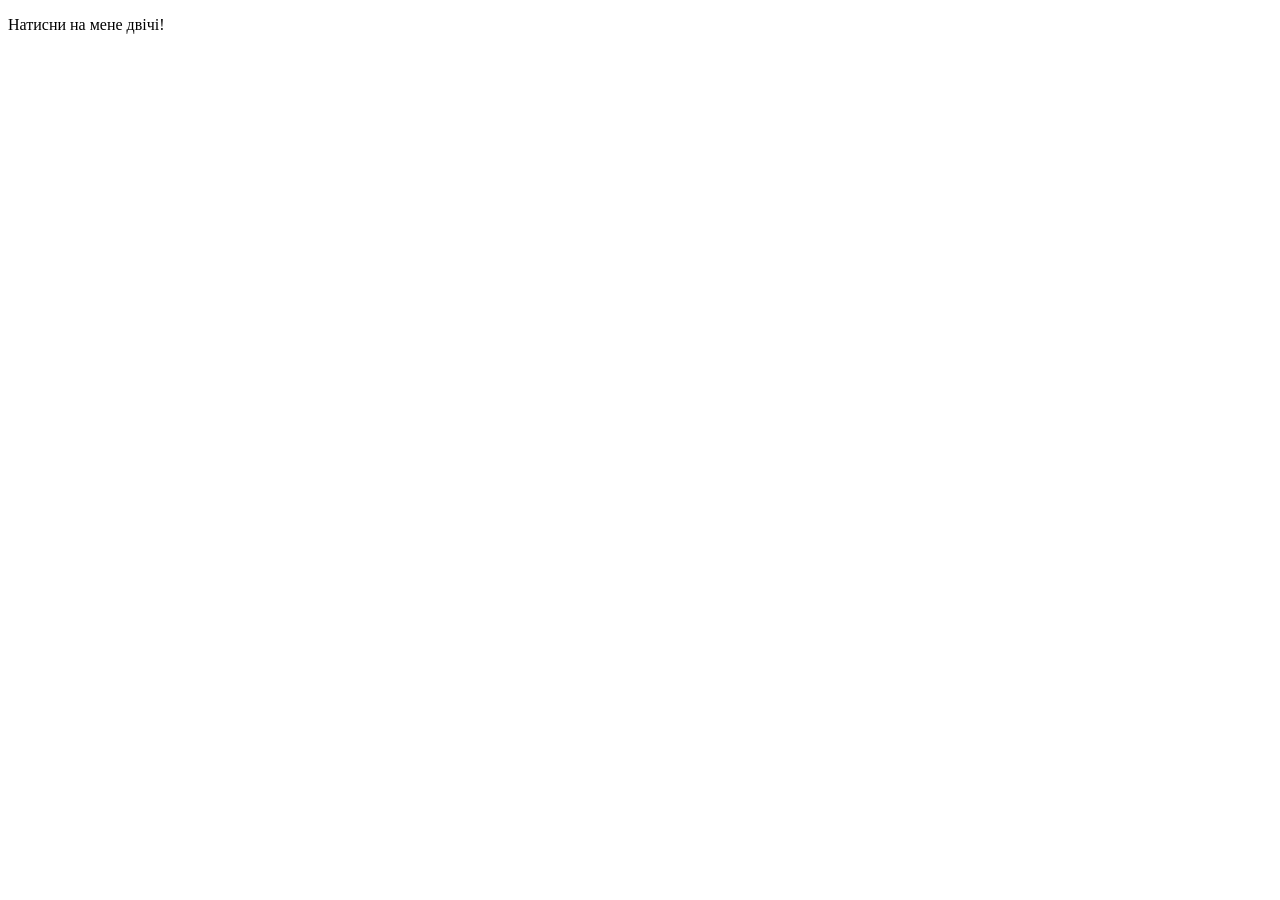
<file: index.html>
<!DOCTYPE html>
<html lang="uk">
<head>
    <meta charset="UTF-8">
    <title>Лабораторна робота №1</title>
</head>
<body>
    <p id="target">Натисни на мене двічі!</p>

    <script src="script.js"></script>
</body>
</html>
</file>
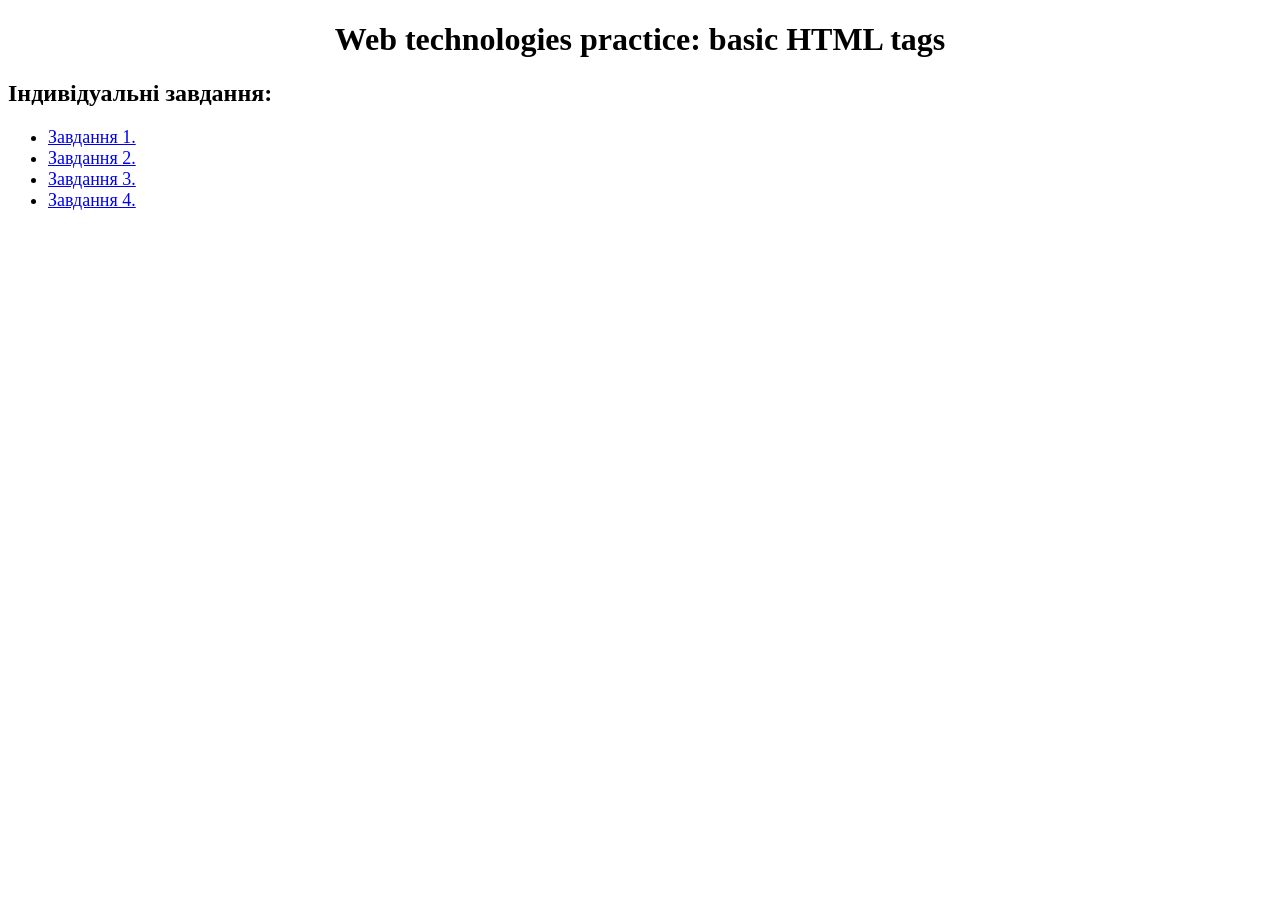
<file: Laba3/index.html>
<!doctype html>
<html lang="uk">
<head>
  <meta charset="UTF-8">
  <meta name="viewport"
        content="width=device-width, user-scalable=no, initial-scale=1.0, maximumscale=1.0, minimum-scale=1.0">
  <meta http-equiv="X-UA-Compatible" content="ie=edge">
  <title>Web technologies practice: basic HTML tags</title>
</head>
<body>
<header>
  <h1 align="center">Web technologies practice: basic HTML tags</h1>
</header>
<main>
  <h2>Індивідуальні завдання:</h2>
  <font size="4">
  <ul>
    <li><a href="project_parts/table.html" target="_blank">Завдання 1.</a></li>
    <li><a href="project_parts/schedule.html" target="_blank">Завдання 2.</a></li>
    <li><a href="project_parts/questionnaire.html" target="_blank">Завдання 3.</a></li>
    <li><a href="project_parts/map.html" target="_blank">Завдання 4.</a></li>
  </ul>
  </font>
</main>
<footer></footer>
</body>
</html>
</file>
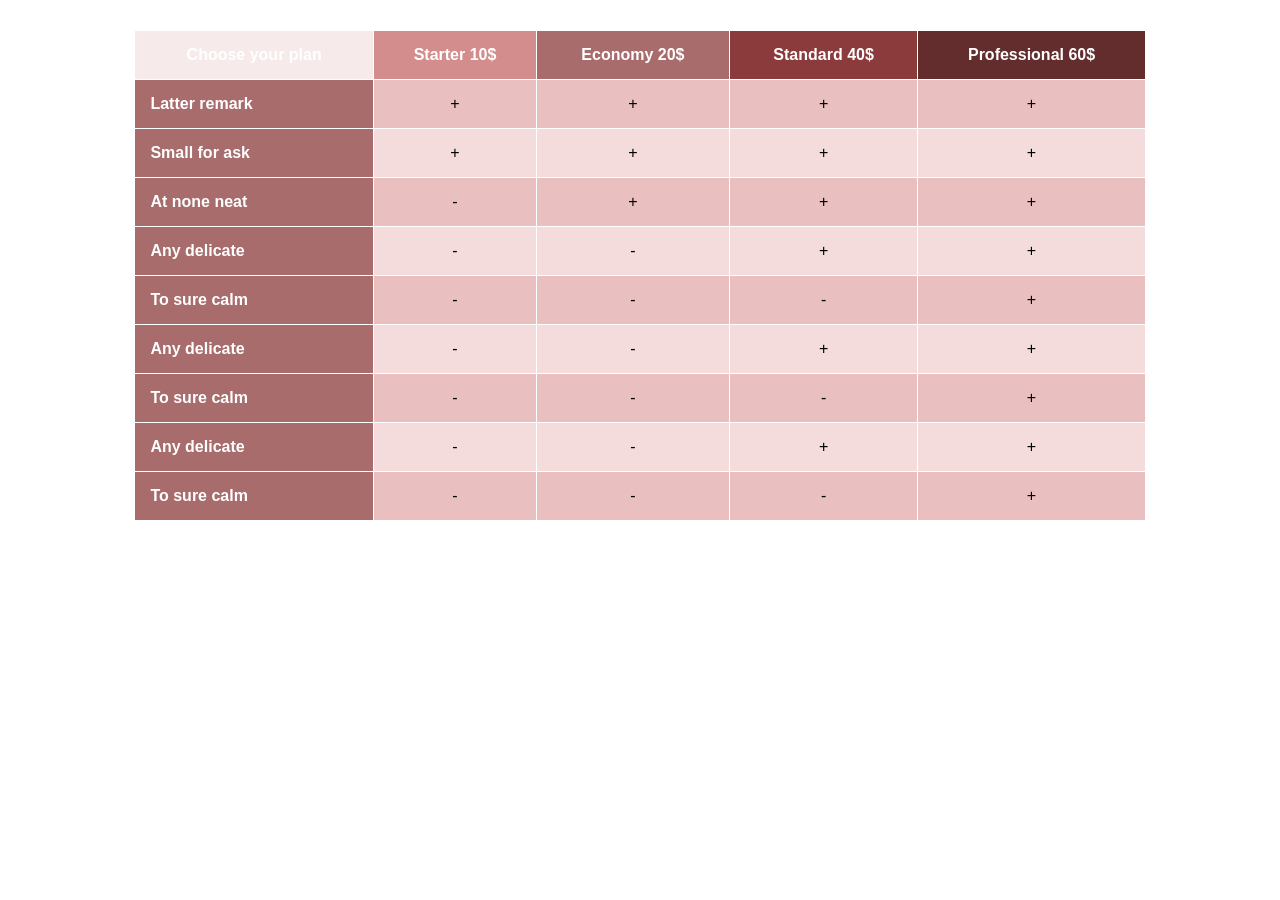
<file: Laba 5/lab5_2.html>
<!DOCTYPE html>
<html lang="uk">
<head>
  <meta charset="UTF-8">
  <title>Лабораторна 5 — Завдання 2</title>
  <link rel="stylesheet" href="style_2.css">
</head>
<body>
<table>
  <thead>
  <tr>
    <th>Choose your plan</th>
    <th>Starter 10$</th>
    <th>Economy 20$</th>
    <th>Standard 40$</th>
    <th>Professional 60$</th>
  </tr>
  </thead>
  <tbody>
  <tr>
    <td>Latter remark</td>
    <td>+</td>
    <td>+</td>
    <td>+</td>
    <td>+</td>
  </tr>
  <tr>
    <td>Small for ask</td>
    <td>+</td>
    <td>+</td>
    <td>+</td>
    <td>+</td>
  </tr>
  <tr>
    <td>At none neat</td>
    <td>-</td>
    <td>+</td>
    <td>+</td>
    <td>+</td>
  </tr>
  <tr>
    <td>Any delicate</td>
    <td>-</td>
    <td>-</td>
    <td>+</td>
    <td>+</td>
  </tr>
  <tr>
    <td>To sure calm</td>
    <td>-</td>
    <td>-</td>
    <td>-</td>
    <td>+</td>
  </tr>
  <tr>
    <td>Any delicate</td>
    <td>-</td>
    <td>-</td>
    <td>+</td>
    <td>+</td>
  </tr>
  <tr>
    <td>To sure calm</td>
    <td>-</td>
    <td>-</td>
    <td>-</td>
    <td>+</td>
  </tr>
  <tr>
    <td>Any delicate</td>
    <td>-</td>
    <td>-</td>
    <td>+</td>
    <td>+</td>
  </tr>
  <tr>
    <td>To sure calm</td>
    <td>-</td>
    <td>-</td>
    <td>-</td>
    <td>+</td>
  </tr>
  </tbody>
</table>
</body>
</html>
</file>
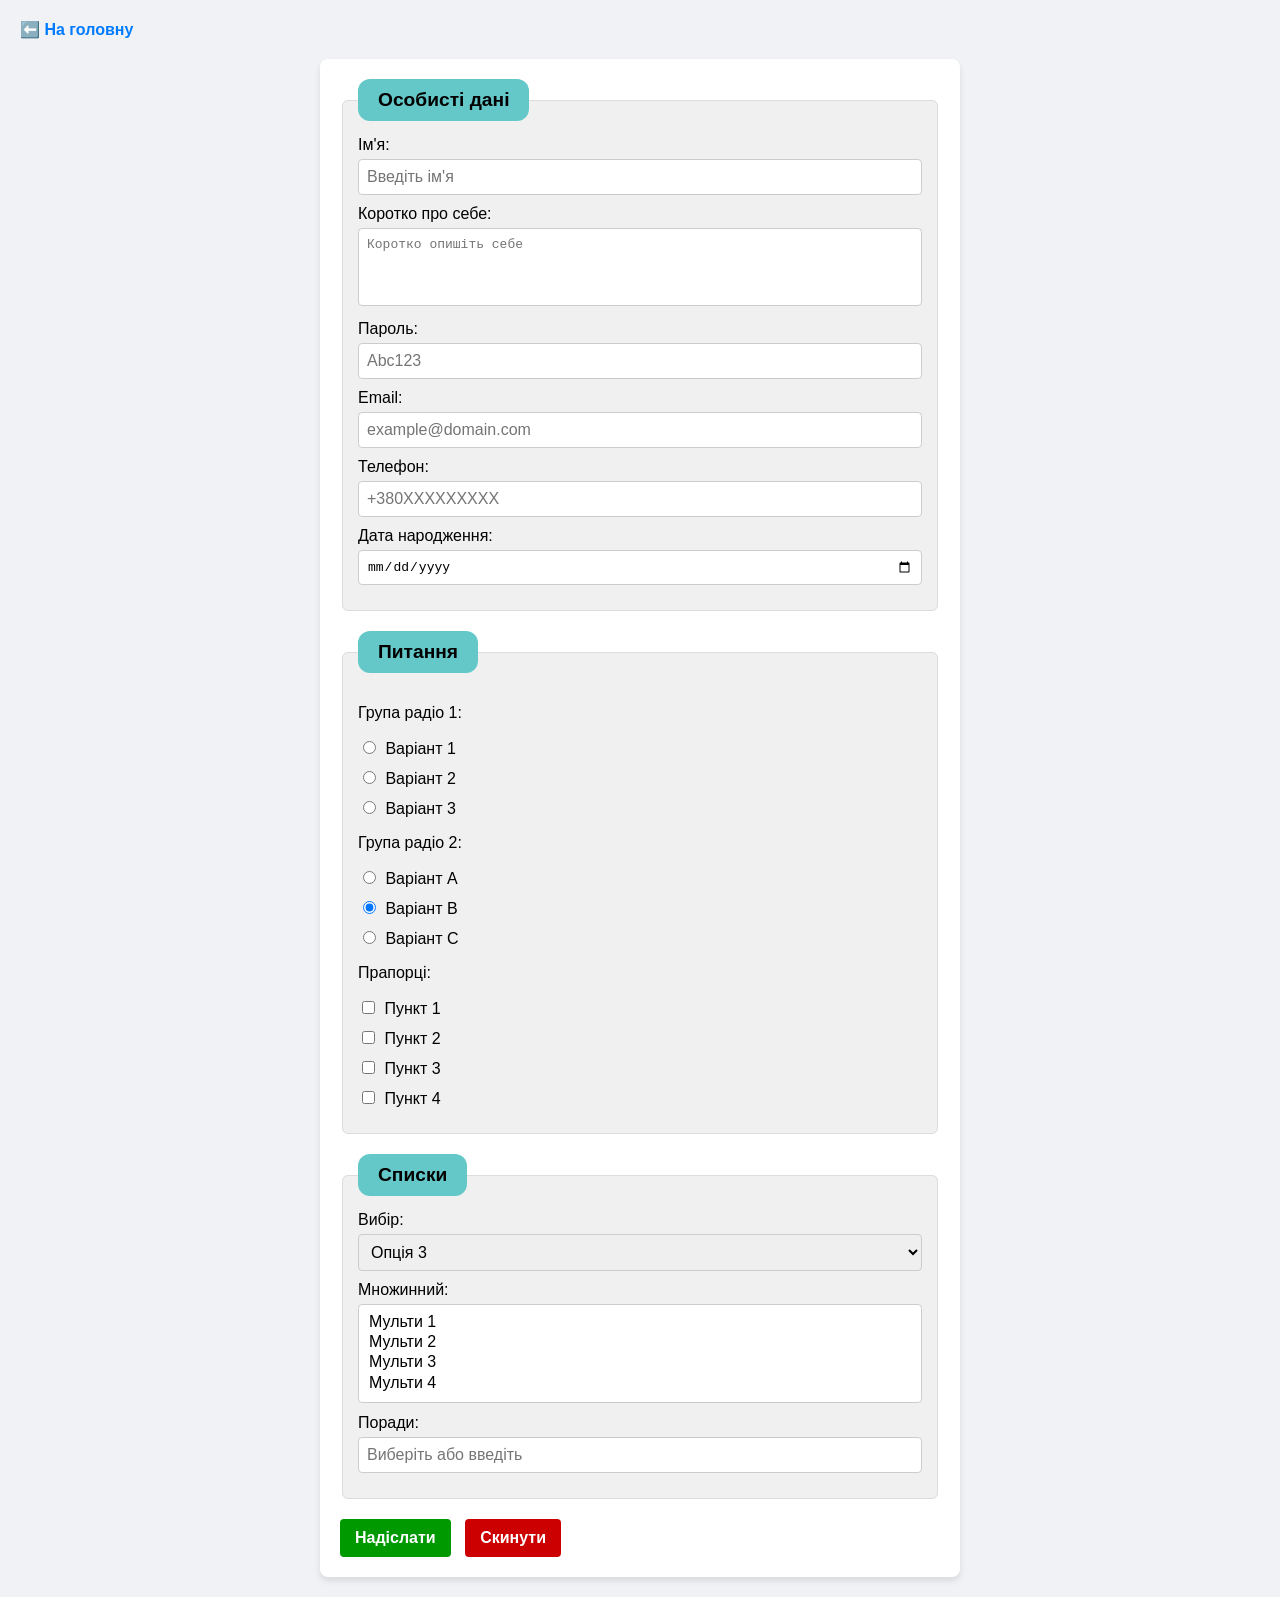
<file: Laba 5/lab5_3.html>
<!DOCTYPE html>
<html lang="uk">
<head>
  <meta charset="UTF-8">
  <meta name="viewport" content="width=device-width, initial-scale=1.0">
  <title>Форма зворотного зв'язку</title>
  <link rel="stylesheet" href="style_3.css">
</head>
<body>

<a href="../lab3/index.html">⬅️ На головну</a>

<form id="form-get" method="get" autocomplete="on">

  <fieldset tabindex="1">
    <legend>Особисті дані</legend>

    <label>Ім'я:
      <input type="text" placeholder="Введіть ім'я" required tabindex="3">
    </label>

    <label>Коротко про себе:
      <textarea placeholder="Коротко опишіть себе" rows="4" tabindex="2"></textarea>
    </label>

    <label>Пароль:
      <input type="password" placeholder="Abc123" required tabindex="4">
    </label>

    <label>Email:
      <input type="email" placeholder="example@domain.com" required tabindex="5">
    </label>

    <label>Телефон:
      <input type="tel" placeholder="+380XXXXXXXXX" required tabindex="6">
    </label>

    <label>Дата народження:
      <input type="date" required tabindex="7">
    </label>
  </fieldset>

  <fieldset tabindex="8">
    <legend>Питання</legend>

    <p>Група радіо 1:</p>
    <label><input type="radio" name="r1" tabindex="9"> Варіант 1</label>
    <label><input type="radio" name="r1" tabindex="10"> Варіант 2</label>
    <label><input type="radio" name="r1" tabindex="11"> Варіант 3</label>

    <p>Група радіо 2:</p>
    <label><input type="radio" name="r2" tabindex="12"> Варіант A</label>
    <label><input type="radio" name="r2" checked tabindex="13"> Варіант B</label>
    <label><input type="radio" name="r2" tabindex="14"> Варіант C</label>

    <p>Прапорці:</p>
    <label><input type="checkbox" tabindex="15"> Пункт 1</label>
    <label><input type="checkbox" tabindex="16"> Пункт 2</label>
    <label><input type="checkbox" tabindex="17"> Пункт 3</label>
    <label><input type="checkbox" tabindex="18"> Пункт 4</label>
  </fieldset>

  <fieldset tabindex="19">
    <legend>Списки</legend>

    <label>Вибір:
      <select tabindex="20">
        <option>Опція 1</option>
        <option>Опція 2</option>
        <option selected>Опція 3</option>
        <option>Опція 4</option>
        <option>Опція 5</option>
      </select>
    </label>

    <label>Множинний:
      <select multiple size="4" tabindex="21">
        <option>Мульти 1</option>
        <option>Мульти 2</option>
        <option>Мульти 3</option>
        <option>Мульти 4</option>
      </select>
    </label>

    <label>
      <div>Поради:</div>
      <input id="block-select" list="colorlist" placeholder="Виберіть або введіть" tabindex="22">
      <datalist id="colorlist">
        <option value="Червоний">
        <option value="Синій">
        <option value="Жовтий">
        <option value="Зелений">
        <option value="Чорний">
      </datalist>
    </label>
  </fieldset>

  <button type="submit" tabindex="23">Надіслати</button>
  <button type="reset" tabindex="24">Скинути</button>
</form>

</body>
</html>
</file>
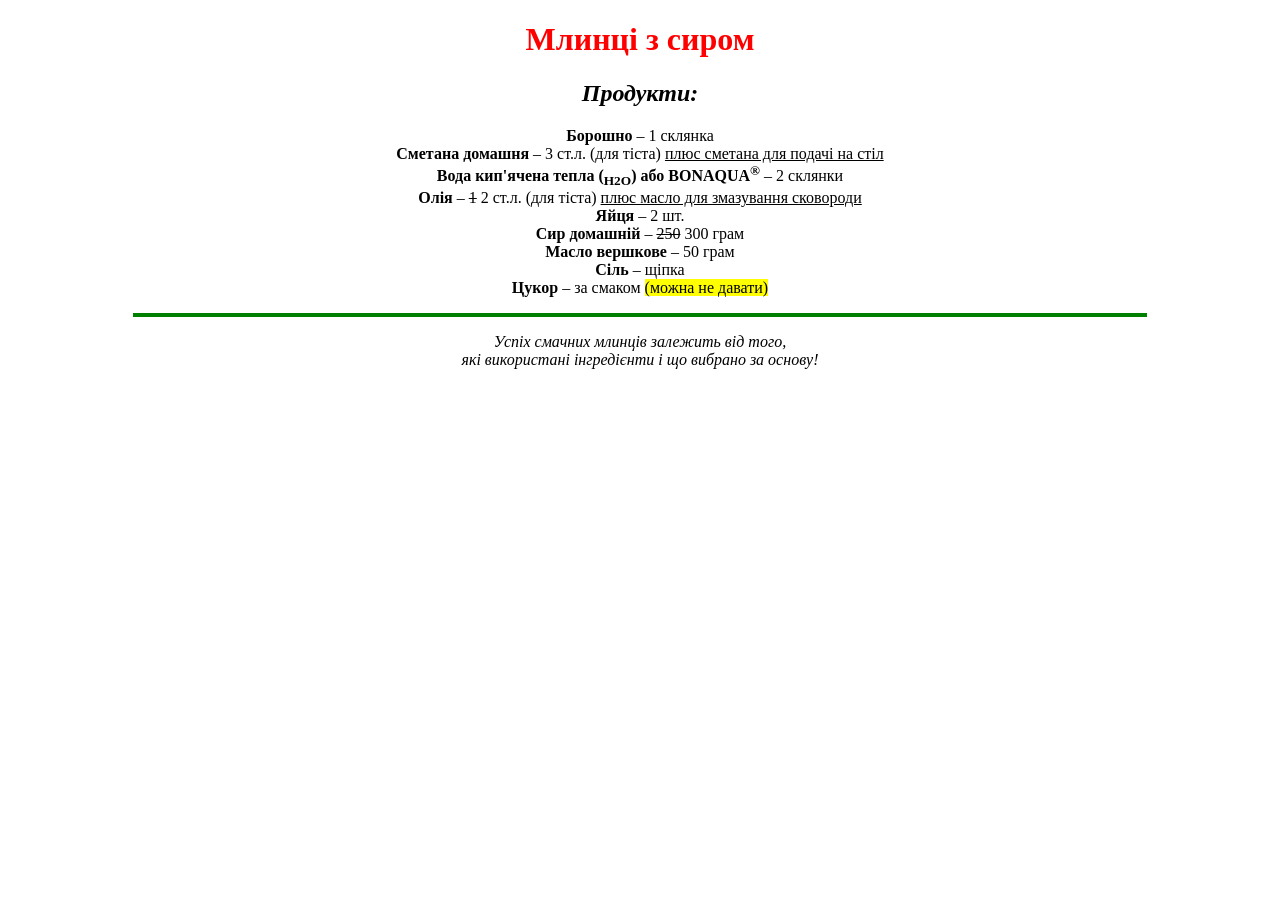
<file: Laba2/lab2,1.html>
<!DOCTYPE html>
<html lang="uk">
<head>
  <meta charset="UTF-8">
  <title>Млинці з сиром</title>
</head>
<body align="center">
  <h1><font color="red">Млинці з сиром</font></h1>

  <h2><em><b>Продукти:</b></em></h2>

  <p>
    <b>Борошно</b> – 1 склянка <br>
    <b>Сметана домашня</b> – 3 ст.л. (для тіста)
    <u>плюс сметана для подачі на стіл</u><br>
    <b>Вода кип'ячена тепла (<sub>H</sub><sub>2</sub><sub>O</sub>) або BONAQUA<sup>®</sup></b> – 2 склянки <br>
    <b>Олія</b> – <s>1</s> 2 ст.л. (для тіста)
    <u>плюс масло для змазування сковороди</u><br>
    <b>Яйця</b> – 2 шт. <br>
    <b>Сир домашній</b> – <s>250</s> 300 грам <br>
    <b>Масло вершкове</b> – 50 грам <br>
    <b>Сіль</b> – щіпка <br>
    <b>Цукор</b> – за смаком
    <mark>(можна не давати)</mark>
  </p>

  <hr color="green" size="4" width="80%">

  <p align="center"><em>
    Успіх смачних млинців залежить від того,<br>
    які використані інгредієнти і що вибрано за основу!
  </em></p>
</body>
</html>
</file>
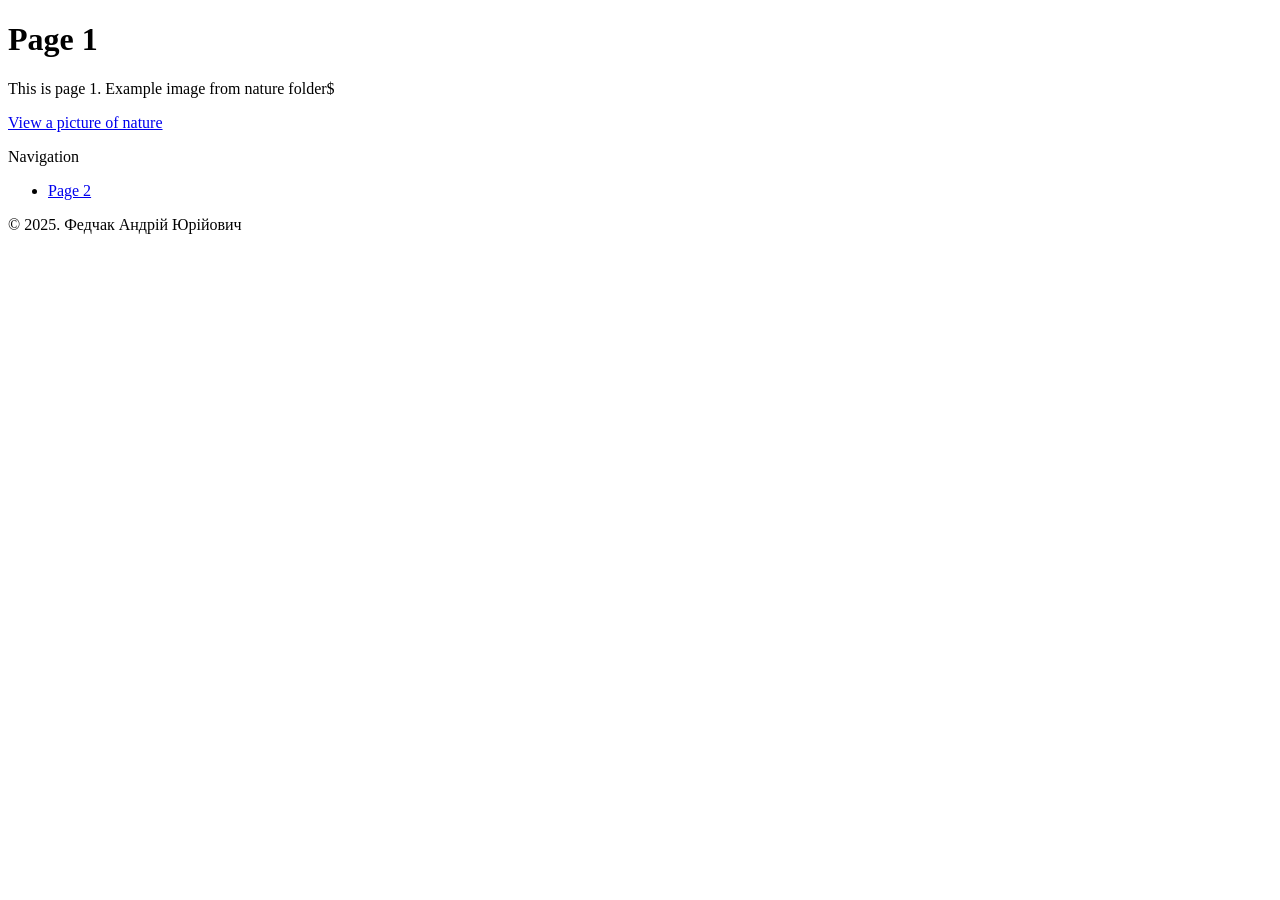
<file: Laba2/page1.html>
<!DOCTYPE html>
<html lang="uk">
<head>
  <meta charset="utf-8">
  <title>Page 1</title>
</head>
<body>

<header>
  <h1>Page  1</h1>
</header>
  
<main>  
  <p> <font size="3">This is page 1. Example image from nature folder$</font></p>
  <!-- <img src="assets/nature/OIP.webp" alt="Логотип" width="150" height="100"> -->
  <p><a href="assets/nature.jpg"target="_blank">View a picture of nature</a></p>
</main>

<nav>
  <p><font size="3">Navigation</font></p>
  <ul>
    <li><a href="page2.html">Page 2</a></li>
    <!-- <li><a href="task2.html">Завдання 2</a></li> -->
  </ul>
</nav>

<footer>
  <!-- <p><font size="6"> navigation</font></p> -->
  <p>&copy; 2025. Федчак Андрій Юрійович</p>
</footer>

</body>
</html>
</file>
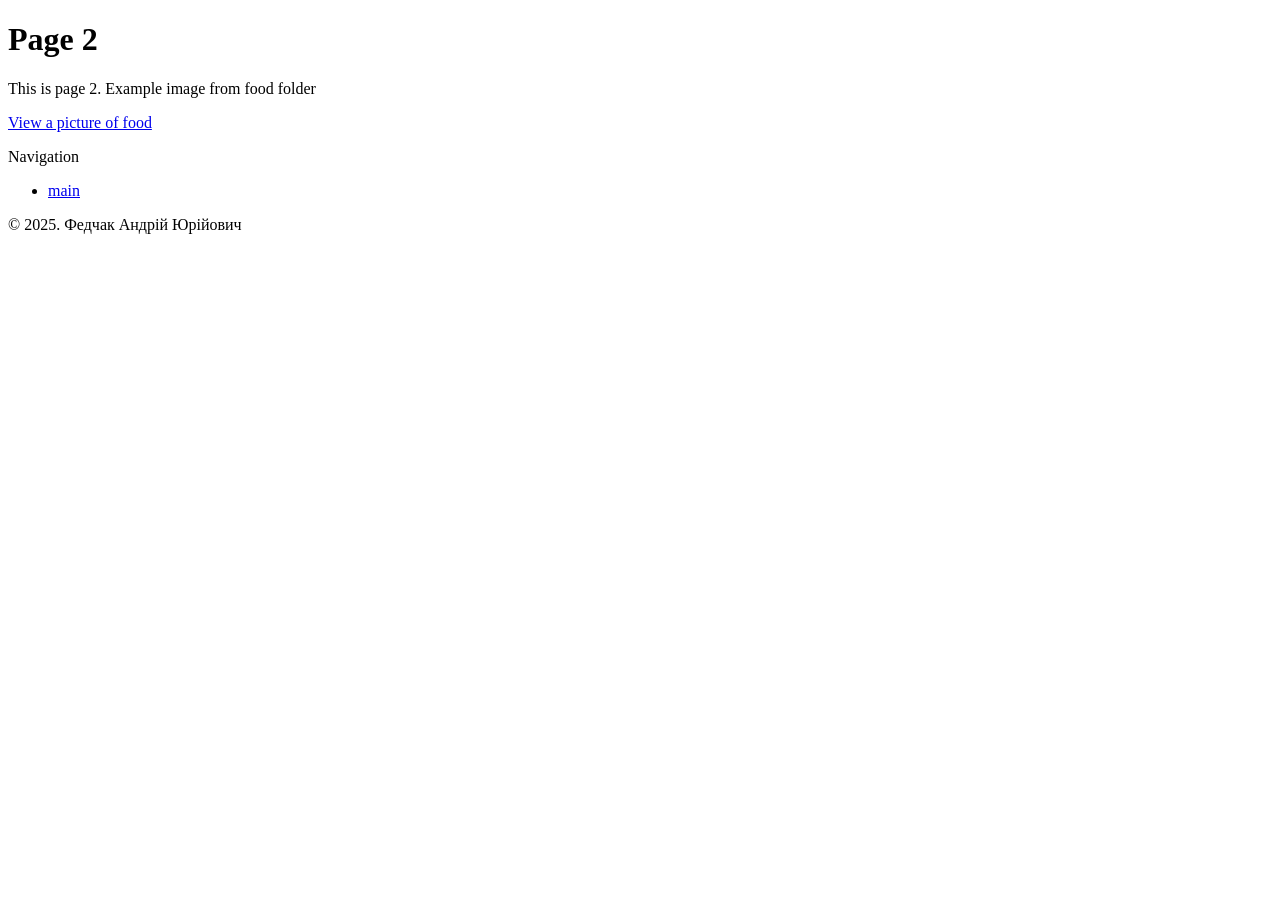
<file: Laba2/page2.html>
<!DOCTYPE html>
<html lang="uk">
<head>
  <meta charset="utf-8">
  <title>Page 2</title>
</head>
<body>

<header>
  <h1>Page 2</h1>
</header>

<main>
  <p> <font size="3">This is page 2. Example image from food folder</font></p>
  <p><a href="assets/food.jpg"target="_blank">View a picture of food</a></p>
</main>

<nav>
 <p><font size="3">Navigation</font></p>
  <ul>
    <li><a href="lab2,2.html">main</a></li>
    <!-- <li><a href="task2.html">Завдання 2</a></li> -->
  </ul>
</nav>

<footer>
  <p>&copy; 2025. Федчак Андрій Юрійович</p>
</footer>

</body>
</html>
</file>
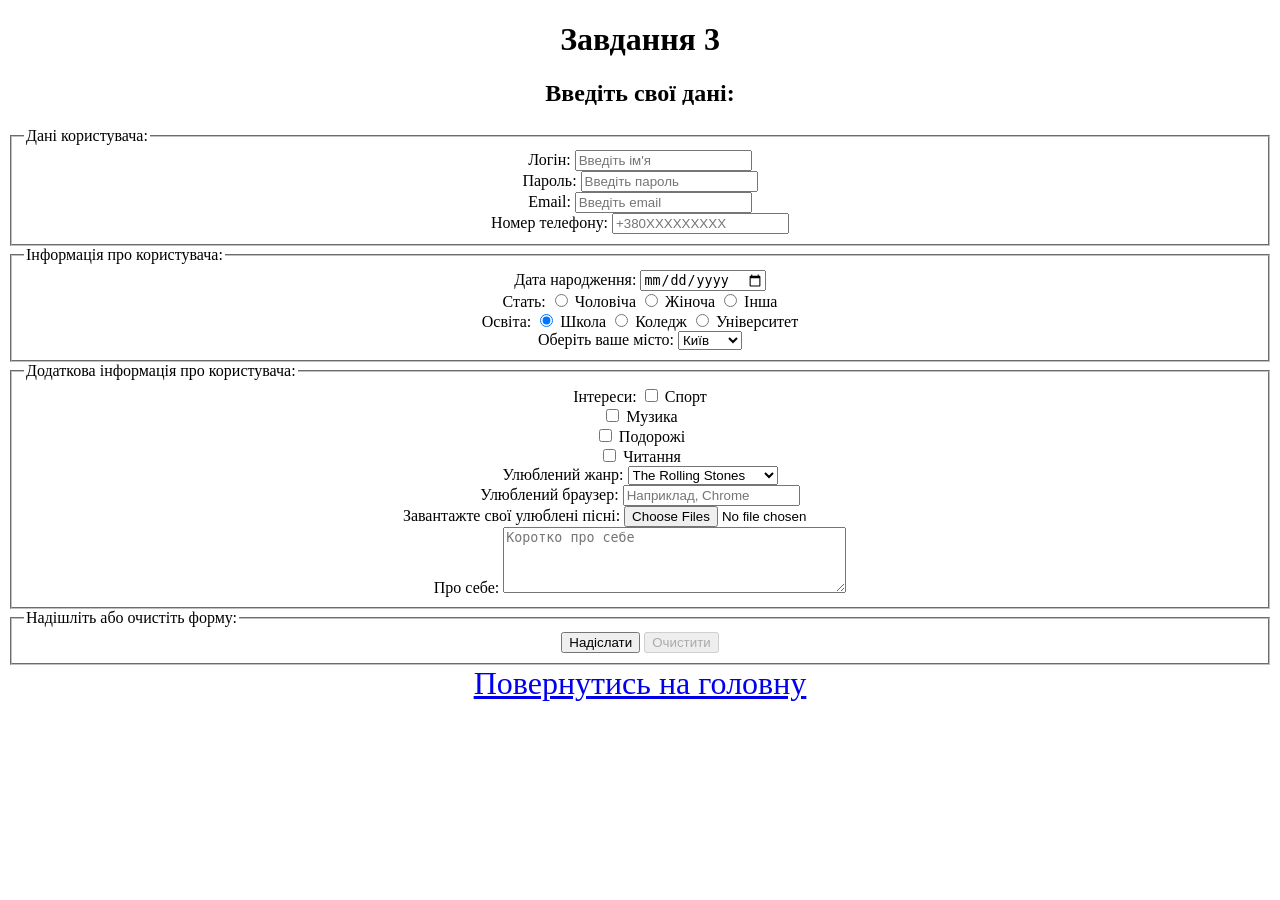
<file: Laba3/questionnaire.html>
<!doctype html>
<html lang="en">
  <head>
    <meta charset="UTF-8" />
    <title>Title</title>
  </head>
  <body>
    <header>
      <center>
        <h1>Завдання 3</h1>
      </center>
    </header>
    <main>
      <center>
        <div>
          <h2>Введіть свої дані:</h2>
          <form action="questionnaire.html" method="get" enctype="multipart/form-data">
            <fieldset>
              <legend>Дані користувача:</legend>
              <div>
                <label for="login">Логін:</label>
                <input
                  type="text"
                  id="login"
                  name="login"
                  placeholder="Введіть ім'я"
                  tabindex="1"
                  required
                />
              </div>
              <div>
                <label for="password">Пароль:</label>
                <input
                  type="password"
                  id="password"
                  name="password"
                  pattern="(?=.*[a-z])(?=.*[A-Z])(?=.*\d)[A-Za-z\d]{6}"
                  autocomplete="off"
                  placeholder="Введіть пароль"
                  tabindex="2"
                  required
                />
              </div>
              <div>
                <label for="email">Email:</label>
                <input
                  type="email"
                  id="email"
                  name="email"
                  pattern="[a-z0-9._%+-]+@[a-z0-9.-]+\.[a-z]{2,}$"
                  autocomplete="off"
                  placeholder="Введіть email"
                  tabindex="3"
                  required
                />
              </div>
              <div>
                <label for="phone">Номер телефону:</label>
                <input
                  type="tel"
                  id="phone"
                  name="phone"
                  pattern="^\+380\d{9}$"
                  placeholder="+380XXXXXXXXX"
                  tabindex="4"
                  required
                />
              </div>
            </fieldset>
            <fieldset>
              <legend>Інформація про користувача:</legend>
              <div>
                <label for="birthday">Дата народження:</label>
                <input type="date" id="birthday" name="birthday" tabindex="5" required />
              </div>
              <div>
                <label>Стать:</label>
                <label>
                  <input type="radio" name="gender" value="male" tabindex="6" />
                  Чоловіча
                </label>
                <label>
                  <input type="radio" name="gender" value="female" tabindex="7" />
                  Жіноча
                </label>
                <label>
                  <input type="radio" name="gender" value="other" tabindex="8" />
                  Інша
                </label>
              </div>
              <div>
                <label>Освіта:</label>
                <label>
                  <input type="radio" name="education" value="school" tabindex="9" checked />
                  Школа
                </label>
                <label>
                  <input type="radio" name="education" value="college" tabindex="10" />
                  Коледж
                </label>
                <label>
                  <input type="radio" name="education" value="university" tabindex="11" />
                  Університет
                </label>
              </div>
              <div>
                <label for="city">Оберіть ваше місто:</label>
                <select name="city" id="city" tabindex="12">
                  <option value="kyiv" selected>Київ</option>
                  <option value="lviv">Львів</option>
                  <option value="odesa">Одеса</option>
                  <option value="kharkiv">Харків</option>
                  <option value="dnipro">Дніпро</option>
                </select>
              </div>
            </fieldset>
            <fieldset>
              <legend>Додаткова інформація про користувача:</legend>
              <div>
                <label>Інтереси:</label>
                <label>
                  <input type="checkbox" name="interests" value="sport" tabindex="13" />
                  Спорт
                </label>
                <br />
                <label>
                  <input type="checkbox" name="interests" value="music" tabindex="14" />
                  Музика
                </label>
                <br />
                <label>
                  <input type="checkbox" name="interests" value="travel" tabindex="15" />
                  Подорожі
                </label>
                <br />
                <label>
                  <input type="checkbox" name="interests" value="reading" tabindex="16" />
                  Читання
                </label>
              </div>
              <div>
                <label for="music" tabindex="17">Улюблений жанр:</label>
                <select name="music" id="music">
                  <optgroup label="Рок">
                    <option value="The Rolling Stones">The Rolling Stones</option>
                    <option value="Queen">Queen</option>
                    <option value="AC/DC">AC/DC</option>
                  </optgroup>
                  <optgroup label="Поп">
                    <option value="ABBA">ABBA</option>
                    <option value="The Supremes">The Supremes</option>
                    <option value="The Ballad">The Ballad</option>
                  </optgroup>
                  <optgroup label="Електро">
                    <option value="Depeche Mode">Depeche Mode</option>
                    <option value="The Prodigy">The Prodigy</option>
                    <option value="Pendulum">Pendulum</option>
                  </optgroup>
                  <optgroup label="Метал">
                    <option value="Metallica">Metallica</option>
                    <option value="System of a Down">System of a Down</option>
                    <option value="Black Sabbath">Black Sabbath</option>
                  </optgroup>
                </select>
              </div>
              <div>
                <label>Улюблений браузер:</label>
                <input
                  list="browsers"
                  id="browser"
                  name="browser"
                  placeholder="Наприклад, Chrome"
                  tabindex="18"
                />
                <datalist id="browsers">
                  <option value="Chrome"></option>
                  <option value="Firefox"></option>
                  <option value="Internet Explorer"></option>
                </datalist>
              </div>
              <div>
                <label for="audiofiles">Завантажте свої улюблені пісні:</label>
                <input
                  type="file"
                  id="audiofiles"
                  name="audiofiles"
                  accept="audio/*"
                  tabindex="19"
                  multiple
                />
              </div>
              <div>
                <label>Про себе:</label>
                <textarea
                  name="about"
                  rows="4"
                  cols="40"
                  placeholder="Коротко про себе"
                  tabindex="20"
                ></textarea>
              </div>
            </fieldset>
            <fieldset>
              <legend>Надішліть або очистіть форму:</legend>
              <input type="submit" value="Надіслати" tabindex="21" />
              <input type="reset" value="Очистити" tabindex="22" disabled />
            </fieldset>
          </form>
        </div>
        <div>
          <font size="6"><a href="../index.html">Повернутись на головну</a></font>
        </div>
      </center>
    </main>
  </body>
</html>
</file>
<file: Laba 5/style_2.css>
table {
  border-collapse: collapse;
  width: 80%;
  margin: 30px auto;
  text-align: center;
  font-family: Arial, sans-serif;
  }

thead th {
  padding: 15px;
  font-weight: bold;
  color: white;
  border: 1px solid white;
  }

thead th:first-child {
  background-color: #f7eaea;
  color: rgb(255, 255, 255);
  }

thead th:nth-child(2) {
  background-color: #d38d8d;
  }

thead th:nth-child(3) {
  background-color: #a86c6c;
  }

thead th:nth-child(4) {
  background-color: #8b3b3b;
  }

thead th:nth-child(5) {
  background-color: #632d2d;
  }

tbody td:first-child {
  padding: 15px;
  text-align: left;
  font-weight: bold;
  background-color: #a86c6c;
  color: white;
  border: 1px solid white;
  }

tbody tr:nth-child(odd) {
  background-color: #e9bfbf;
  }

tbody tr:nth-child(even) {
  background-color: #f4dcdc;
  }

tbody td {
  padding: 15px;
  border: 1px solid white;
  }
</file>
<file: Laba 5/style_3.css>
body {
  font-family: Arial, sans-serif;
  background-color: #f0f2f5;
  margin: 20px;
  padding: 0;
  }

form {
  max-width: 600px;
  margin: 0 auto;
  background-color: #fff;
  padding: 20px;
  border-radius: 8px;
  box-shadow: 0 4px 6px rgba(0, 0, 0, 0.1);
  }

a {
  display: inline-block;
  margin-bottom: 20px;
  text-decoration: none;
  color: #007bff;
  font-weight: bold;
  }

fieldset {
  background-color: rgb(240, 240, 240);
  border: 1px solid #ddd;
  border-radius: 6px;
  margin-bottom: 20px;
  padding: 15px;
  }

legend {
  font-size: 1.2em;
  font-weight: bold;
  background-color: rgb(100, 200, 200);
  padding: 10px 20px;
  border-radius: 12px;

  }

label {
  display: block;
  margin-bottom: 10px;
  font-weight: 500;
  }

input[type="text"],
input[type="password"],
input[type="email"],
input[type="tel"],
input[type="date"],
textarea,
select {
  width: 100%;
  padding: 8px;
  margin-top: 5px;
  box-sizing: border-box;
  border: 1px solid #ccc;
  border-radius: 4px;
  font-size: 1em;
  resize: none;
  }

input[type="radio"],
input[type="checkbox"] {
  margin-right: 5px;
  }

#block-select {
  width: 100%;
  padding: 8px;
  margin-top: 5px;
  box-sizing: border-box;
  border: 1px solid #ccc;
  border-radius: 4px;
  font-size: 1em;
  resize: none;
  }

button {
  padding: 10px 15px;
  border: none;
  border-radius: 4px;
  cursor: pointer;
  font-size: 1em;
  font-weight: bold;
  margin-right: 10px;
  }

button[type="submit"] {
  background-color: rgb(0, 153, 0);
  color: white;
  }

button[type="reset"] {
  background-color: rgb(204, 0, 0);
  color: white;
  }
</file>
